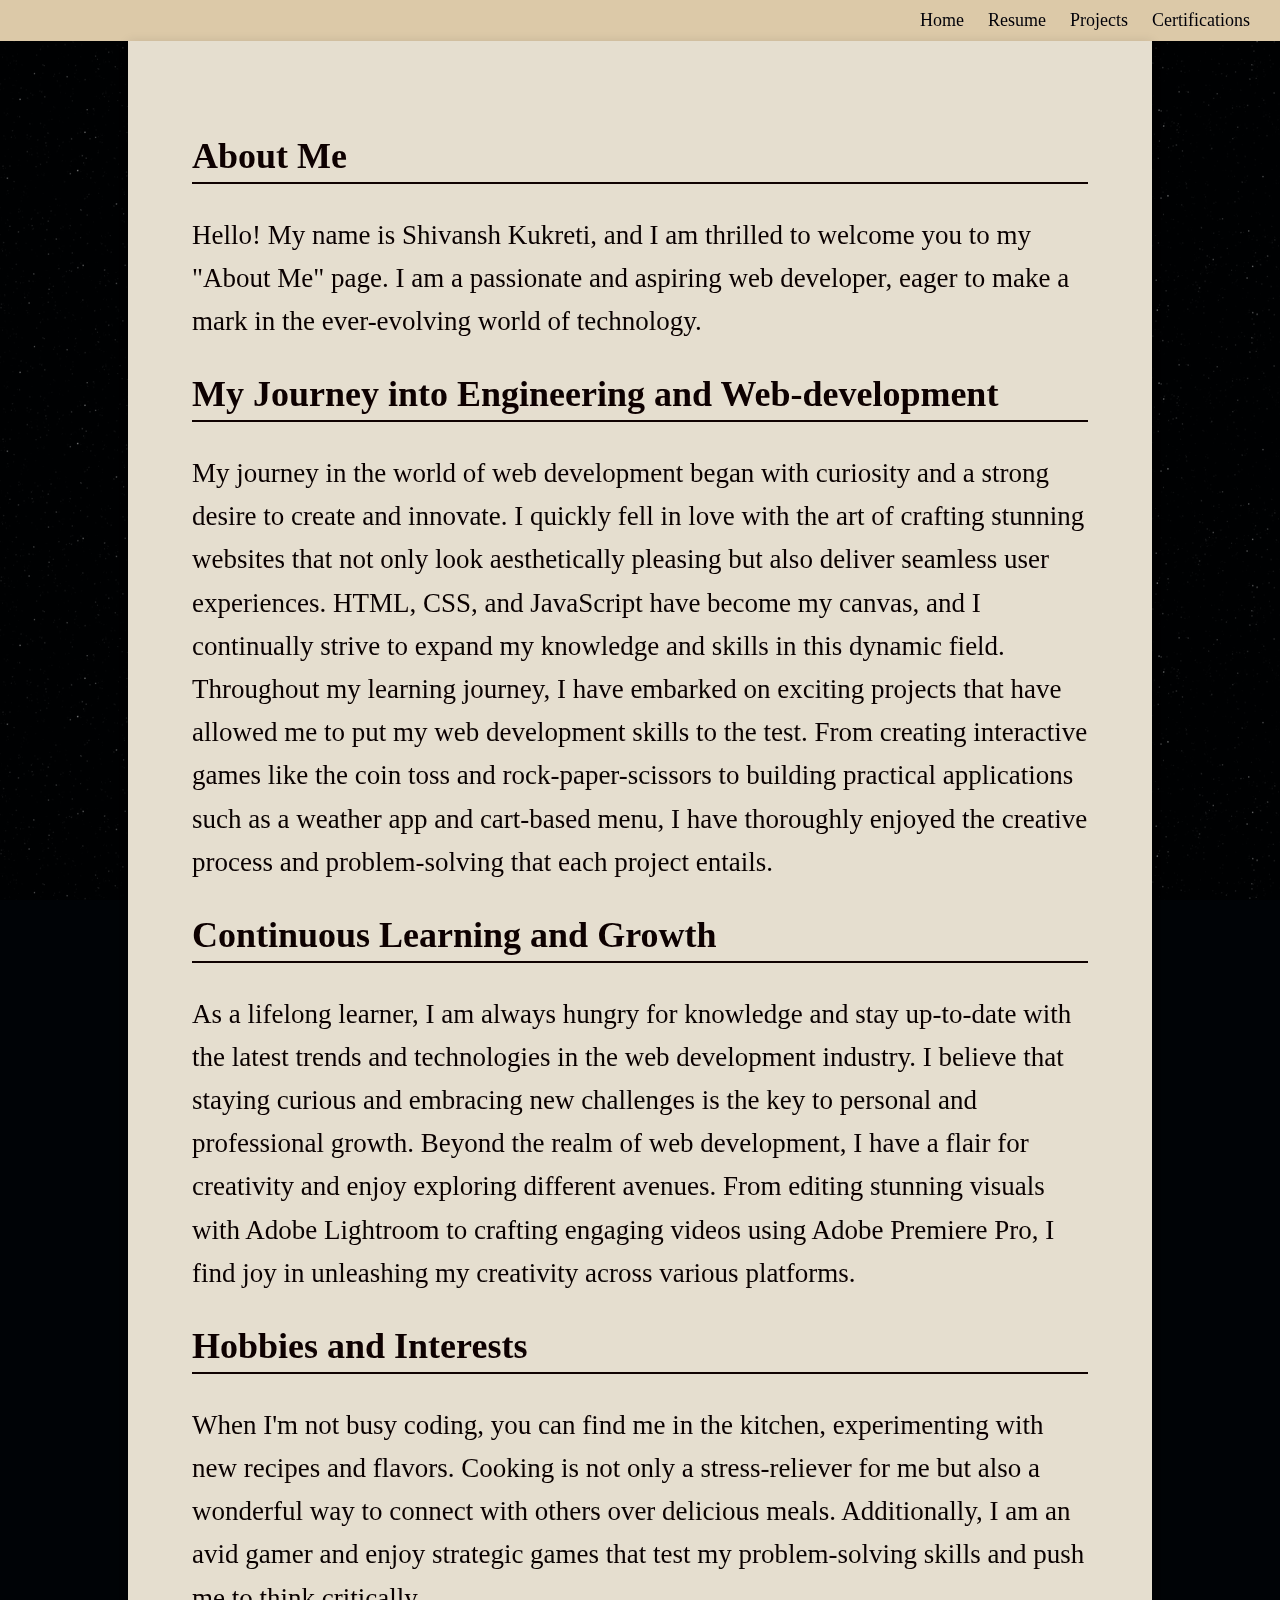
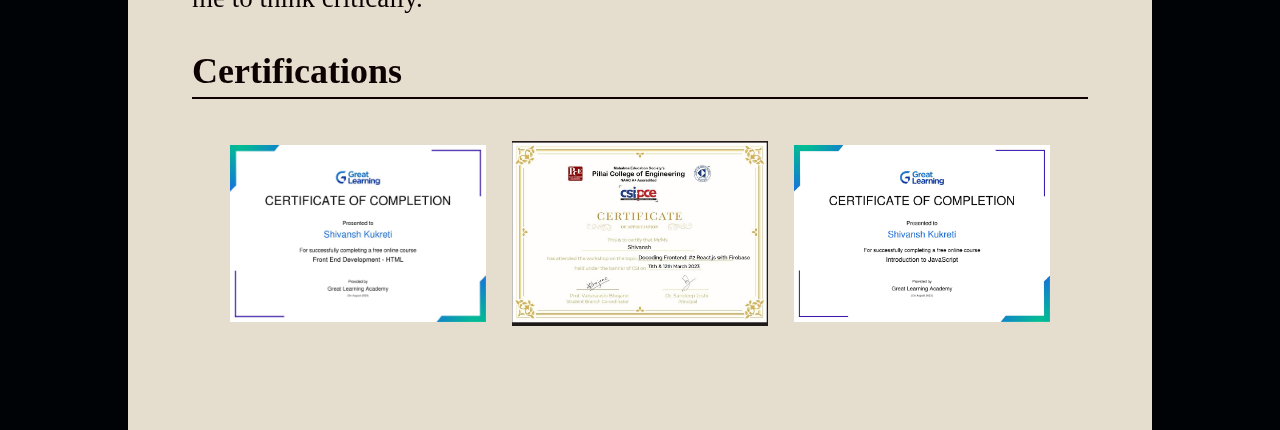
<file: About_me.html>
<!DOCTYPE html>
<html lang="en">
<head>
  <meta charset="UTF-8">
  <meta name="viewport" content="width=device-width, initial-scale=1.0">
  <title>About Me - Your Personal Website</title>
  <link rel="stylesheet" href="style/About_me.css">
</head>
<body>
  <header>
    <nav>
      <ul>
        <li><a href="index.html">Home</a></li>
        <li><a href="resume.pdf">Resume</a></li>
        <li><a href="projects.html">Projects</a></li>
        <li><a href="#certi">Certifications</a></li>
      </ul>
    </nav>
  </header>

  <div class="content">
    
    <section class="animated-section"> 
      <h2>About Me</h2>
      <p>
        Hello! My name is Shivansh Kukreti, and I am thrilled to welcome you to my "About Me" page. I am a passionate and aspiring web developer, eager to make a mark in the ever-evolving world of technology.
      </p>
       
      <h2>My Journey into Engineering and Web-development</h2>
      <p> 
        My journey in the world of web development began with curiosity and a strong desire to create and innovate. I quickly fell in love with the art of crafting stunning websites that not only look aesthetically pleasing but also deliver seamless user experiences. HTML, CSS, and JavaScript have become my canvas, and I continually strive to expand my knowledge and skills in this dynamic field.
        Throughout my learning journey, I have embarked on exciting projects that have allowed me to put my web development skills to the test. From creating interactive games like the coin toss and rock-paper-scissors to building practical applications such as a weather app and cart-based menu, I have thoroughly enjoyed the creative process and problem-solving that each project entails.
      </p>

      <h2>Continuous Learning and Growth</h2>
      <p>
        As a lifelong learner, I am always hungry for knowledge and stay up-to-date with the latest trends and technologies in the web development industry. I believe that staying curious and embracing new challenges is the key to personal and professional growth.
        Beyond the realm of web development, I have a flair for creativity and enjoy exploring different avenues. From editing stunning visuals with Adobe Lightroom to crafting engaging videos using Adobe Premiere Pro, I find joy in unleashing my creativity across various platforms.
      </p>

      <h2>Hobbies and Interests</h2>
      <p>
        When I'm not busy coding, you can find me in the kitchen, experimenting with new recipes and flavors. Cooking is not only a stress-reliever for me but also a wonderful way to connect with others over delicious meals. Additionally, I am an avid gamer and enjoy strategic games that test my problem-solving skills and push me to think critically.
      </p>

      <h2>Certifications</h2>
      <p>
        
          <div class="certi" id="certi">
        <img src="images/html.jfif" alt="">
        <img src="images/react.jfif" alt="">
        <img src="images/js.jfif" alt="">

      </div>


  
      </p>
    </section>
  
  </div>
</body>
</html>
</file>
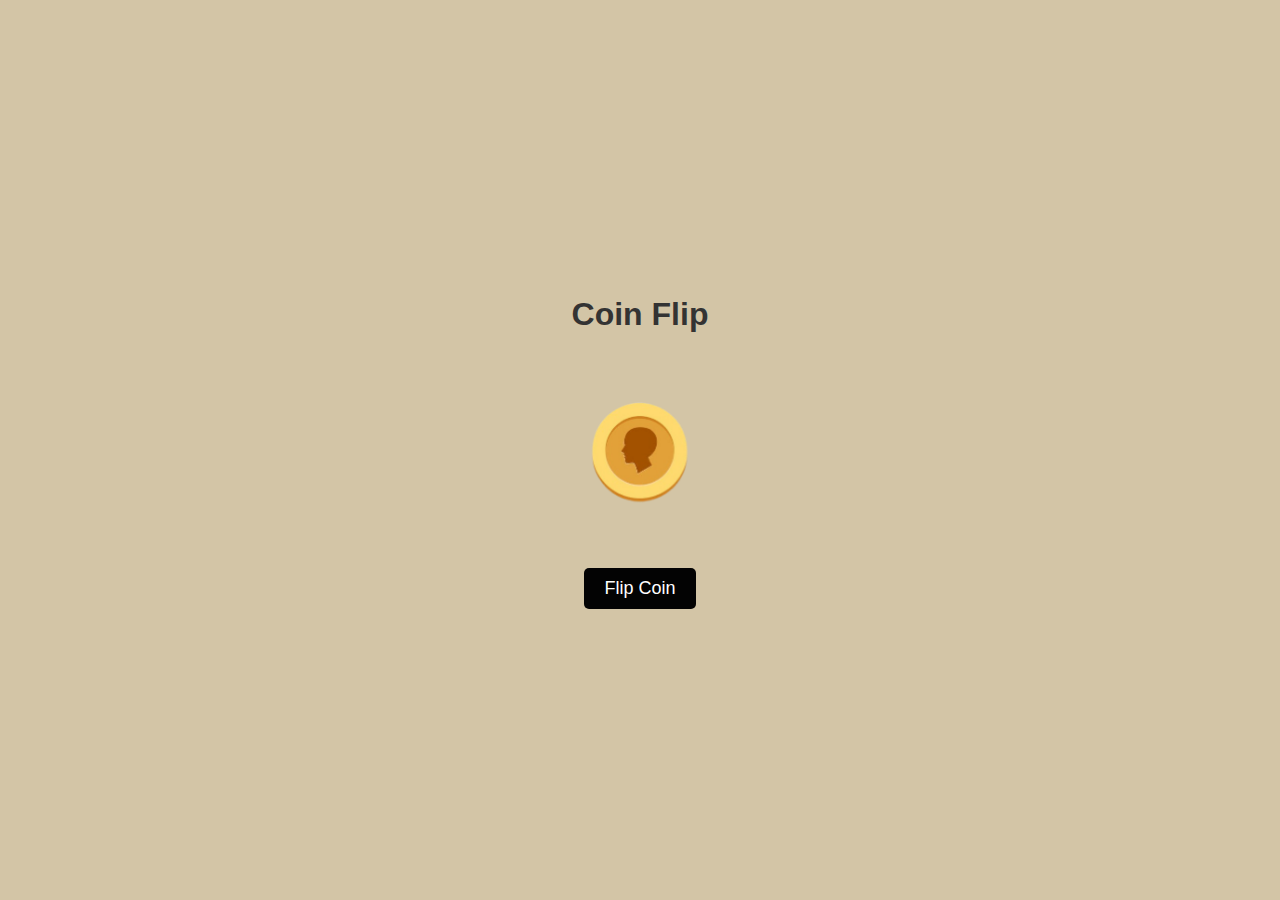
<file: ht.html>
<!DOCTYPE html>
<html lang="en">
<head>
  <meta charset="UTF-8">
  <meta http-equiv="X-UA-Compatible" content="IE=edge">
  <meta name="viewport" content="width=device-width, initial-scale=1.0">
  <title>Coin Flip</title>
  <link rel="stylesheet" href="style/ht.css">
</head>
<body>
  <div class="container">
    <h1>Coin Flip</h1>
    <br>
    <div class="coin-container">
      <div class="coin" id="coin">
        <div class="front">
          <div><img src="images/h-removebg-preview.png" alt="heads" ;"></div>
        </div>
        <div class="back">
          <div><img src="images/t-removebg-preview.png" alt="tails" "></div>
        </div>
      </div>
    </div>
    <br><br>
    <button onclick="flipCoin()">Flip Coin</button>
    <p id="result"></p>
  </div>

  <script src="js/ht.js"></script>
</body>
</html>
</file>
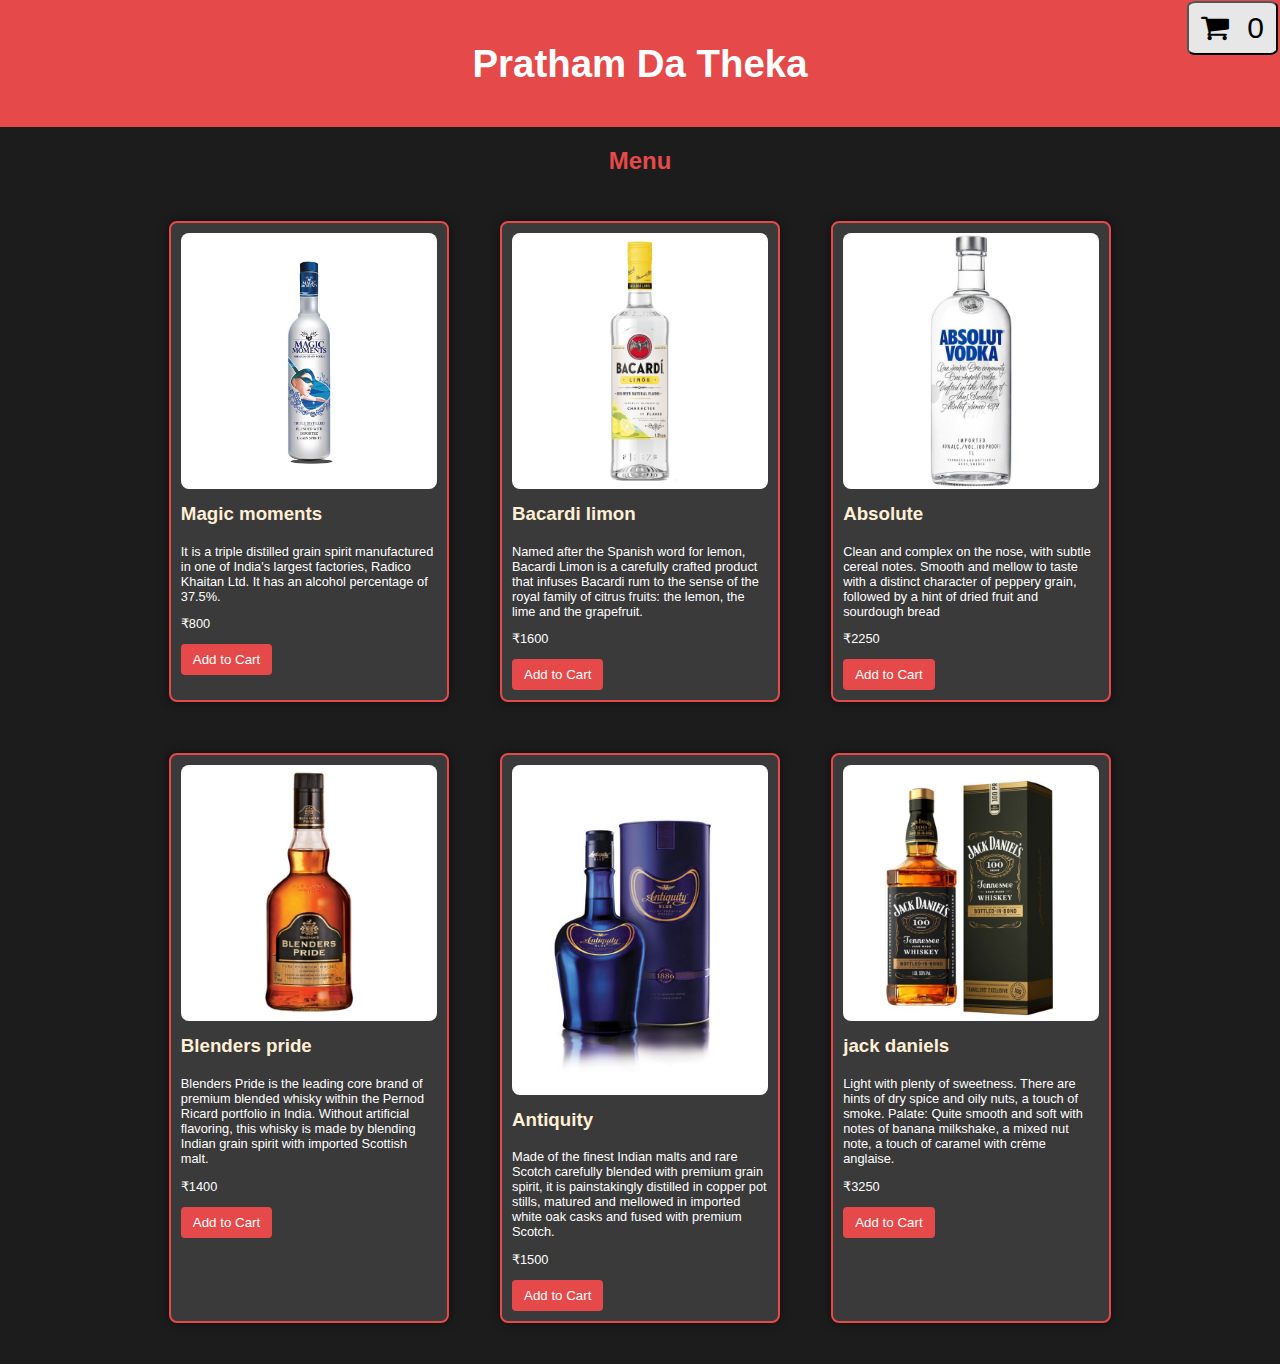
<file: menu.html>
<!DOCTYPE html>
<html lang="en">
    <head>
        <meta charset="UTF-8">
        <meta http-equiv="X-UA-Compatible" content="IE=edge">
        <meta name="viewport" content="width=device-width, initial-scale=1.0">
        <title>Restaurant Menu</title>
        <!-- Add Font Awesome CSS link -->
        <link rel="stylesheet" href="https://cdnjs.cloudflare.com/ajax/libs/font-awesome/4.7.0/css/font-awesome.min.css">
        <link rel="stylesheet" href="style/menu.css">
    </head>
    <body>
        <header>
            <h1>Pratham Da Theka</h1>
            <!-- Add cart icon -->
            <button class="cart-icon" onclick="toggleCart()">
                <i class="fa fa-shopping-cart" style=" margin-right: 10px;"></i>
                <span id="cart-count"  ">0</span>
            </button>
            <div class="cart-container" id="cart-container">
                <div class="cart">
                    <h2>Cart</h2>
                    <div id="cart-items-list"></div>
                    <ul id="cart-items"></ul>
                    <p>Total: ₹<span id="cart-total">0.00</span></p>
                    <button onclick="checkout()">Checkout</button>
                    <button onclick="clearCart()">Clear Cart</button>
                </div>
        </div>
    </header>
    
        <div class="menu">
            <h2>Menu</h2>
            <ul>
                <li>
                    <img src="images/Magic-Moments-Grain-Vodka-1.jpg" alt="MM 750ml">
                    <h3>Magic moments</h3>
                    <p>It is a triple distilled grain spirit manufactured in one of India's largest factories, Radico Khaitan Ltd. It has an alcohol percentage of 37.5%.</p>
                    <p>₹800</p>
                    <button onclick="addToCart('MM 750ml', 800)">Add to Cart</button>
                </li>
                <!-- Add more menu items as needed -->
                <li>
                    <img src="images/Bacardi-Limon.jpg" alt="Bacardi 750ml">
                    <h3>Bacardi limon</h3>
                    <p>Named after the Spanish word for lemon, Bacardi Limon is a carefully crafted product that infuses Bacardi rum to the sense of the royal family of citrus fruits: the lemon, the lime and the grapefruit.</p>
                    <p>₹1600</p>
                    <button onclick="addToCart('Bacardi 750ml', 1600)">Add to Cart</button>
                </li>
                <li>
                    <img src="images/absolut.jpg" alt="Dish 1">
                    <h3>Absolute</h3>
                    <p>Clean and complex on the nose, with subtle cereal notes. Smooth and mellow to taste with a distinct character of peppery grain, followed by a hint of dried fruit and sourdough bread</p>
                    <p>₹2250</p>
                    <button onclick="addToCart('Absolute 750ml', 2250)">Add to Cart</button>
                </li>
                <li>
                    <img src="images/Blenders-Pride.webp" alt="Dish 1">
                    <h3>Blenders  pride</h3>
                    <p>Blenders Pride is the leading core brand of premium blended whisky within the Pernod Ricard portfolio in India. Without artificial flavoring, this whisky is made by blending Indian grain spirit with imported Scottish malt.</p>
                    <p>₹1400</p>
                    <button onclick="addToCart('Blenders 750ml', 1400)">Add to Cart</button>
                </li>
                <li>
                    <img src="images/Antiquity-750ml-WHITE.jpg" alt="Dish 1">
                    <h3>Antiquity </h3>
                    <p>Made of the finest Indian malts and rare Scotch carefully blended with premium grain spirit, it is painstakingly distilled in copper pot stills, matured and mellowed in imported white oak casks and fused with premium Scotch.</p>
                    <p>₹1500</p>
                    <button onclick="addToCart('Antiquity 750ml', 1500)">Add to Cart</button>
                </li>
                <li>
                    <img src="images/jack.jpg" alt="Dish 1">
                    <h3>jack daniels</h3>
                    <p> Light with plenty of sweetness. There are hints of dry spice and oily nuts, a touch of smoke. Palate: Quite smooth and soft with notes of banana milkshake, a mixed nut note, a touch of caramel with crème anglaise. </p>
                    <p>₹3250</p>
                    <button onclick="addToCart('jack', 3250)">Add to Cart</button>
                </li>
                
                
                
            </ul>
        </div>
    </main>
    <div class="cart-container" id="cart-container">
        <div class="cart">
            <h2>Cart</h2>
            <ul id="cart-items"></ul>
            <p>Total: ₹<span id="cart-total">0.00</span></p>
            <button onclick="checkout()">Checkout</button>
            <button onclick="clearCart()">Clear Cart</button>
        </div>
    </div>
    <script src="js/menu.js"></script>
</body>
</html>
</file>
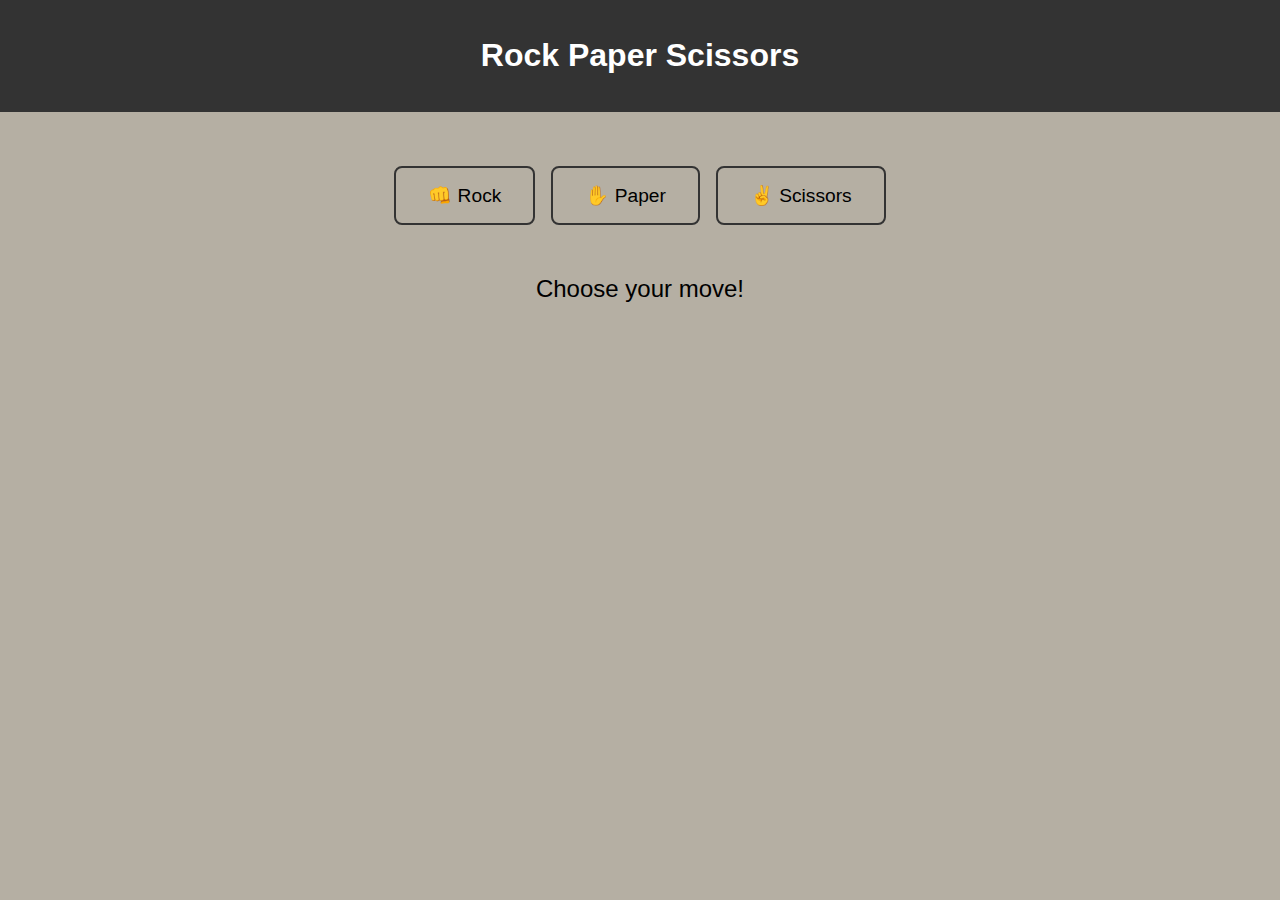
<file: stone.html>
<!DOCTYPE html>
<html lang="en">
<head>
    <meta charset="UTF-8">
    <meta http-equiv="X-UA-Compatible" content="IE=edge">
    <meta name="viewport" content="width=device-width, initial-scale=1.0">
    <title>Rock Paper Scissors</title>
    <link rel="stylesheet" href="style/stone.css">
</head>
<body>
    <header>
        <h1>Rock Paper Scissors</h1>
    </header>
    <main>
        <br>
        <br>
        <br>
        <div class="game-container">
            <div class="options">
                <div class="option" id="👊 Rock">👊 Rock</div>
                <div class="option" id="✋ Paper">✋ Paper</div>
                <div class="option" id="✌ Scissors">✌ Scissors</div>
            </div>
            <br>
            <div class="result" id="result">Choose your move!</div>
        </div>
      
    </main>
    <script src="js/stone.js"></script>
</body>
</html>
</file>
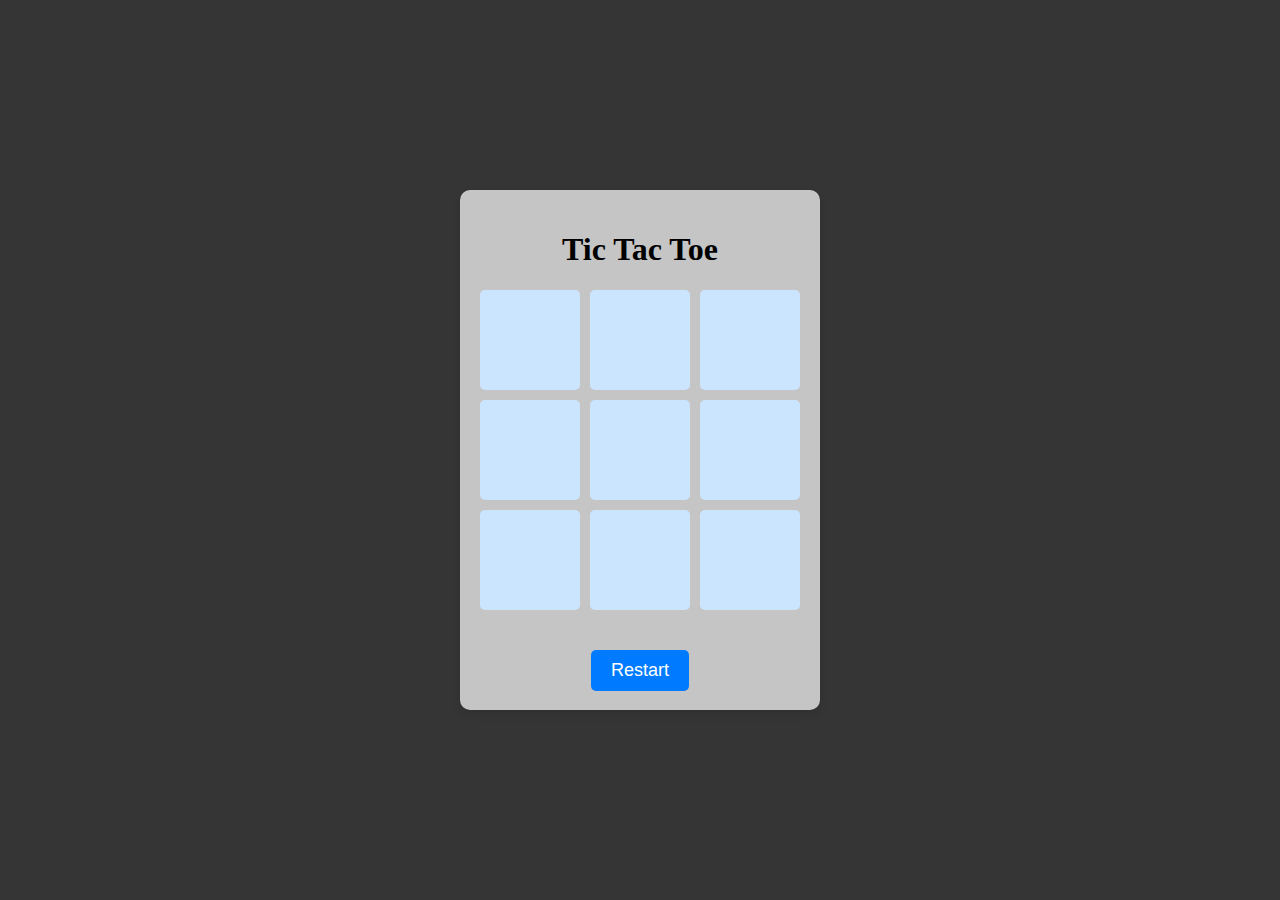
<file: xno.html>
<!DOCTYPE html>
<html lang="en">
<head>
  <meta charset="UTF-8">
  <meta name="viewport" content="width=device-width, initial-scale=1.0">
  <title>Tic Tac Toe</title>
  <link rel="stylesheet" href="style/xno.css">
</head>
<body>
  <div class="container">
    <h1>Tic Tac Toe</h1>
    <div class="board">
      <div class="cell" data-cell></div>
      <div class="cell" data-cell></div>
      <div class="cell" data-cell></div>
      <div class="cell" data-cell></div>
      <div class="cell" data-cell></div>
      <div class="cell" data-cell></div>
      <div class="cell" data-cell></div>
      <div class="cell" data-cell></div>
      <div class="cell" data-cell></div>
    </div>
    <div class="message" data-message></div>
    <button class="restart-btn" data-restart>Restart</button>
  </div>
  <script src="js/xno.js"></script>
</body>
</html>
</file>
<file: style/About_me.css>
html, body {
 
    margin: 0;
    padding: 0;
}

body {
    background-color: #000306;
    color: #ededed; 
    font-family: cormorant;
}

header {
    background-color: #dcc9a8;
    padding: 10px;
    text-align: right;
}

header a {
    color: #1a0202; 
    text-decoration: none;
    font-size: 18px;
}

header ul {
    list-style: none;
    margin: 0;
    padding: 0;
}

header li {
    display: inline-block;
    margin-right: 20px;
}

.content {
    max-width: 70vw;
    margin: 0 auto;
    
    padding: 5%;
    box-shadow: 0 0 10px rgba(0, 0, 0, 0.1);
    background-color: #e5decf;
    color: #0a0000; 
    
}

.content h2 {
    color: #0e0101; 
    font-size: 4vmin;
    border-bottom: 2px solid #100202; 
    padding-bottom: 5px;
}

.content p {
    font-size: 3vmin;

    line-height: 1.6;
}

@keyframes fadeInUp {
    from {
        opacity: 0;
        transform: translateY(20px);
    }
    to {
        opacity: 1;
        transform: translateY(0);
    }
}

.animated-section {
    animation: fadeInUp 1s forwards;
}

header a {
    color: #010008; 
    text-decoration: none;
    font-size: 18px;
    transition: color 0.3s ease;
}

header a:hover {
    color: #2a21d7;
}

body::before {
    content: '';
    position: fixed;
    top: 0;
    left: 0;
    width: 100%;
    height: 100%;
    background: url('Twinkle.gif');
    z-index: -2;
    opacity: 0.6;
    pointer-events: none;
    animation: twinkling 10s linear infinite;
}

.certi {
    display: flex;
    justify-content: center;
    align-items: center;
    flex-wrap: wrap;
    margin-top: 20px;
}

.certi img {
    max-width: 100%;
    height: auto;
    width: 20vw;
    margin: 1vw;
}
</file>
<file: style/ht.css>
body {
  font-family: Arial, sans-serif;
  display: flex;
  justify-content: center;
  align-items: center;
  height: 100vh;
  margin: 0;
  background-color: #d3c5a6;
}

.container {
  text-align: center;
}

h1 {
  color: #333;
}

.coin-container {
  width: 100px;
  height: 100px;
  margin: 30px auto;
  perspective: 1000px;
}

.coin {
  width: 100%;
  height: 100%;
  position: relative;
  transform-style: preserve-3d;
}

.front,
.back {
  position: absolute;
  width: 100%;
  height: 100%;
  background-color: transparent;
  border-radius: 50%;
  backface-visibility: hidden; 
}
.front img{
  width: 100%;
}
.back img{
  width: 100%;
}

.front {
  animation-delay: 50ms;
  transform: rotateX(0);
}

.back {
  animation-delay: 50ms;
  transform: rotateX(180deg);
}

@keyframes flip {
  0% {
    transform: rotateX(0) ;

  }
  50%{
    scale: 1.5;
  }
  100% {
    
    transform: rotateX(1060deg) ;
  }
}

.flip {
  animation: flip 1s; /* Apply the flip animation class */
}

button {
  background-color: #030303;
  color: #fff;
  font-size: 18px;
  padding: 10px 20px;
  border: none;
  border-radius: 5px;
  cursor: pointer;
  transition: background-color 0.3s, box-shadow 0.3s, transform 1s;
}

button:hover {
  background-color: #070708;
  box-shadow: 0 2px 4px rgba(0, 0, 0, 0.2);
  transform: scale(1.1);
}

/* Style the text inside the coin */
.front div,
.back div {
  color: #333;
  font-size: 24px;
}
</file>
<file: style/menu.css>
/* ... (existing styles) ... */

body {
    font-family: Arial, sans-serif;
    text-align: center;
    margin: 0;
    padding: 0;
    background-color: #1c1c1c; /* Dark background color */
    color: #fff; /* White text color */
  }
  
  /* ... (existing styles) ... */
  
  header {
    position: relative; /* Add this to make it a container for the absolute-positioned cart */
    background-color: #E64949; /* Orange header background color */
    color: #fff;
    padding: 1rem;
  }
header h1{
    font-size: 3vmax;
}
.cart-icon {
    position: absolute;
    font-size: 30px;
    top: 1px; /* Adjust the top distance as needed to position the cart icon */
    right: 2px; /* Adjust the right distance as needed to position the cart icon */
    cursor: pointer;
    background-color: #e7e7e7; /* Dark gray background for the cart icon */
    padding: 8px 12px;
    border-radius: 10%;
}

.cart-container {
    position: absolute;
    top: 70px; /* Adjust the top distance to position the cart container below the header */
    right: 20px; /* Adjust the right distance to position the cart container at the top right corner */
    background-color: #3a3a3a; /* Dark gray background for the cart container */
    padding: 10px;
    z-index: 9999;
    border-radius: 8px;
    box-shadow: 0 0 10px rgba(0, 0, 0, 0.5);
    display: none; /* Hide the cart container by default */
}

/* ... (existing styles for the cart) ... */




@keyframes pulseHeader {
    0% { transform: scale(1); }
    50% { transform: scale(1.05); }
    100% { transform: scale(1); }
}

/* ... (existing styles) ... */
.menu {
    text-align: center;
}

.menu h2 {
    margin-bottom: 20px;
    color: #E64949; /* Orange header color */
}

.menu ul {
    list-style: none;
    padding: 0;
    display: flex;
    flex-wrap: wrap;
    justify-content: center;
}

.menu li {
    flex: 0 0 20%; /* Each item occupies 20% of the container width */
    margin: 2vmax;
    text-align: left;
    border: 2px solid #E64949; /* Orange border around menu items */
    border-radius: 8px;
    padding: 10px;
    background-color: #3a3a3a; /* Dark gray background for menu items */
    box-shadow: 0 0 10px rgba(0, 0, 0, 0.5);
    transition: transform 0.3s;
    position: relative;
    overflow: hidden;
}

.menu li:hover {
    transform: scale(1.05); /* Slightly increase the size on hover */
}

.menu img {
    width: 100%;
    height: auto;
    border-radius: 8px;
}

.menu h3 {
    margin-top: 10px;
    color: #ffefd5; /* Papaya Whip text color for menu item names */
}

.menu p {
    margin-top: 5px;
    font-size: 1vmax;
    color: #fff; /* White text color for menu item descriptions */
}

.menu button {
    background-color: #E64949; /* Orange button background color */
    color: white;
    border: none;
    padding: 8px 12px;
    border-radius: 4px;
    cursor: pointer;
    transition: background-color 0.3s;
}

.menu button:hover {
    background-color: #ff6347; /* Hot red button background on hover */
}

/* Media Queries for Responsive Design */
@media screen and (max-width: 768px) {
    .menu li {
        flex: 0 0 45%; /* Each item occupies 45% of the container width */
        margin: 1vmax;
    }
}

@media screen and (max-width: 480px) {
    .menu li {
        flex: 0 0 80%; /* Each item occupies 80% of the container width */
        margin: 1vmax;
    }
}



.cart button {
    /* Apply the theme to buttons within the .cart class */
    display: inline-block;
    margin-top: 1rem;
    padding: 8px 16px;
    background-color: var(--main-color);
    color: var(--bg-color);
    text-decoration: none;
    border-radius: 4px;
    transition: background-color 0.3s;
    cursor: pointer;
}

.cart button:hover {
    background-color: #E64949;
    color: var(--main-color);
    transform: scale(1.05);
}

/* ... (existing CSS rules) ... */
</file>
<file: style/xno.css>
body {
    display: flex;
    justify-content: center;
    align-items: center;
    height: 100vh;
    margin: 0;
    background: #353535;
  }
  
  .container {
    height: 30rem;
    width: 20rem;
    text-align: center;
    background: #c5c5c5;
    padding: 20px;
    border-radius: 10px;
    box-shadow: 0 4px 8px rgba(0, 0, 0, 0.1);
  }
  
  .board {
    display: grid;
    grid-template-columns: repeat(3, 100px);
    grid-gap: 10px;
    margin-top: 20px;
  }
  
  .cell {
    display: flex;
    justify-content: center;
    align-items: center;
    width: 100px;
    height: 100px;
    font-size: 36px;
    background: #cce5ff;
    border-radius: 5px;
    cursor: pointer;
    transition: background-color 0.3s;
  }
  
  .cell:hover {
    background: #b3d9ff;
  }
  
  .message {
    margin-top: 20px;
    font-size: 20px;
    font-weight: bold;
  }
  
  .restart-btn {
    margin-top: 20px;
    padding: 10px 20px;
    font-size: 18px;
    background: #007bff;
    color: #fff;
    border: none;
    border-radius: 5px;
    cursor: pointer;
    transition: background-color 0.3s;
  }
  
  .restart-btn:hover {
    background: #0056b3;
  }
</file>
<file: style/stone.css>
/* Reset default styles */
body {
    font-family: Arial, sans-serif;
    text-align: center;
    margin: 0;
    padding: 0;
    background-color: #b5afa3;
}

header {
    background-color: #333;
    color: #fff;
    padding: 1rem;
}

.main {
    display: flex;
    justify-content: center;
    align-items: center;
    height: 100vh;
}

.game-container {
    display: flex;
    flex-direction: column;
    align-items: center;
}

.options {
    display: flex;
    gap: 1rem;
}

.option {
    cursor: pointer;
    padding: 1rem 2rem;
    border: 2px solid #333;
    border-radius: 8px;
    font-size: 1.2rem;
    transition: transform 0.1s ease; /* Add the transition property */
}

.option:hover {
    transform: scale(1.1); /* Apply the hover animation */
}

.result {
    margin-top: 2rem;
    font-size: 1.5rem;
    animation-duration: 1s ; /* Duration of the result animation */
}

.result.won {
    animation-name: winningAnimation;

}

.result.lost {
    animation-name: losingAnimation;
}

@keyframes winningAnimation {
    0% {
        transform: scale(1);;
        color: #000;
    }
    50% {
        transform: scale(1.5);;
        color: #0f0; 
    }
    100% {
        transform: scale(1);;
        color: #000;
    }
}

@keyframes losingAnimation {
    0% {
        transform: scale(1);
        color: #000;
    }
    50% {
        transform: scale(0.5);
        color: #f00; /* Red color during the animation */
    }
    100% {
        transform: scale(1);
        color: #000;
    }
}
</file>
